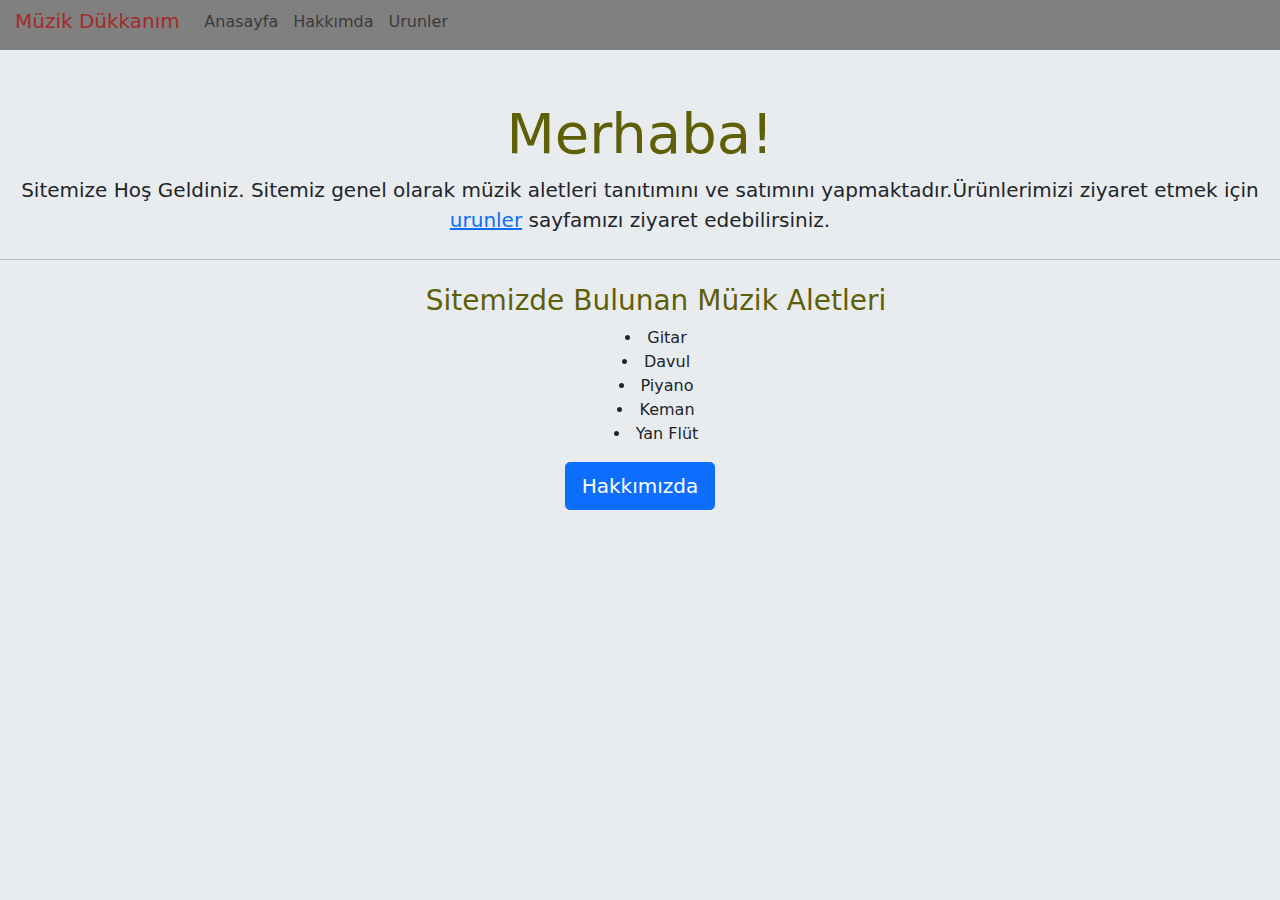
<file: index.html>
<!DOCTYPE html>
<html lang="en">

<head>
    <meta charset="UTF-8">
    <meta http-equiv="X-UA-Compatible" content="IE=edge">
    <meta name="viewport" content="width=device-width, initial-scale=1.0">
    <link rel="stylesheet" href="css/bootstrap.css">
    <link rel="stylesheet" href="css/main.css">
    <title>Anasayfa | Müzik Dükkanım</title>
</head>

<body>
    <header>
        <h5>Müzik Dükkanım</h5>
        <ul>
            <li><a href="index.html">Anasayfa</a></li>
            <li><a href="hakkimda.html">Hakkımda</a></li>
            <li><a href="urunler.html">Urunler</a></li>
        </ul>
    </header>
    <section>
        <div class="jumbotron">
            <h1 class="display-4">Merhaba!</h1>
            <p class="lead">Sitemize Hoş Geldiniz. Sitemiz genel olarak müzik aletleri tanıtımını ve satımını yapmaktadır.Ürünlerimizi ziyaret etmek için <a href="urunler.html">urunler</a> sayfamızı ziyaret edebilirsiniz.</p>
            <hr class="my-4">
            <ul>
                <h3>Sitemizde Bulunan Müzik Aletleri</h3>
                <li>Gitar</li>
                <li>Davul</li>
                <li>Piyano</li>
                <li>Keman</li>
                <li>Yan Flüt</li>
            </ul>
            <p class="lead">
              <a class="btn btn-primary btn-lg" href="hakkimda.html" role="button">Hakkımızda</a>
            </p>
          </div>
    </section>
</body>

</html>
</file>
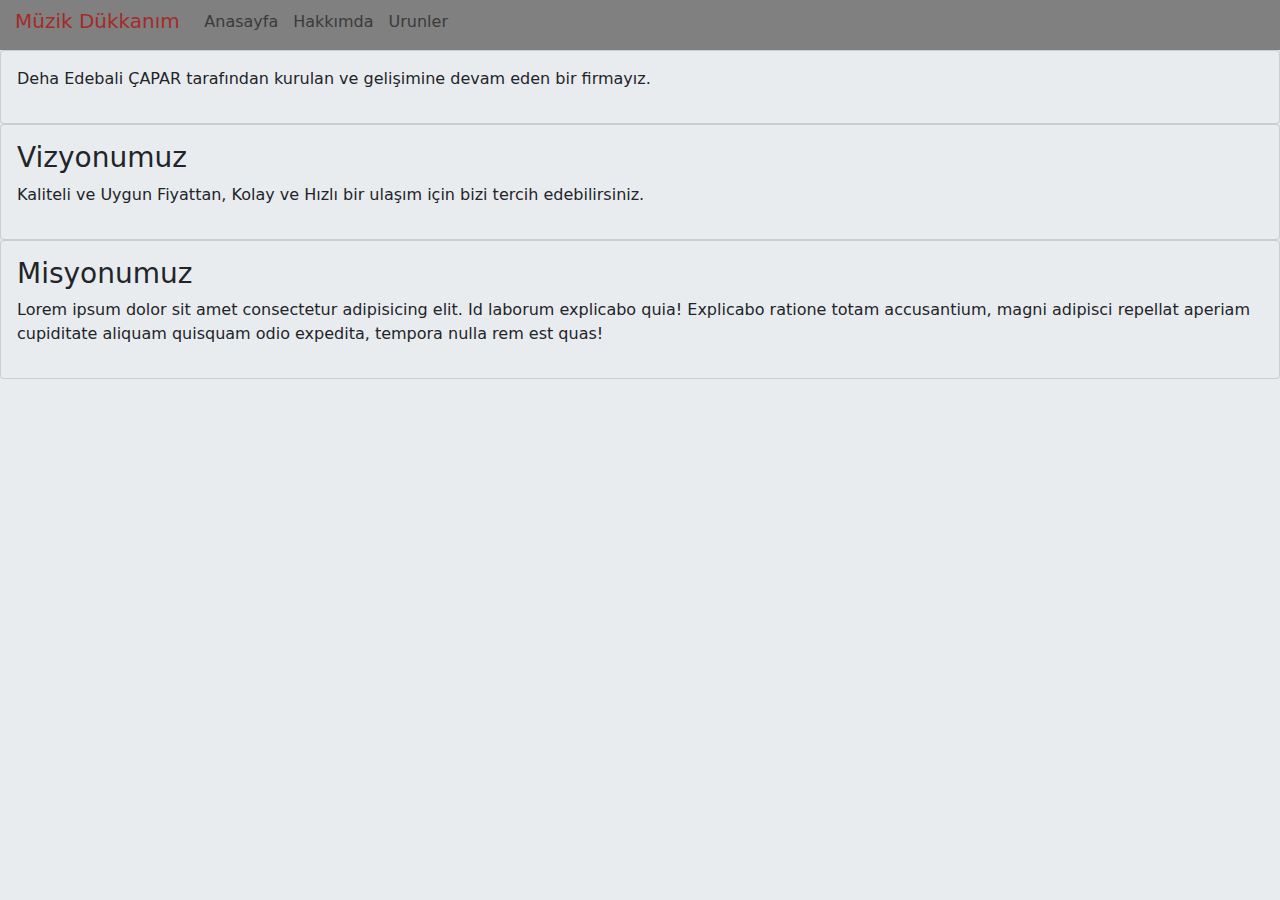
<file: hakkimda.html>
<!DOCTYPE html>
<html lang="en">

<head>
    <meta charset="UTF-8">
    <meta http-equiv="X-UA-Compatible" content="IE=edge">
    <meta name="viewport" content="width=device-width, initial-scale=1.0">
    <link rel="stylesheet" href="css/bootstrap.css">
    <link rel="stylesheet" href="css/hakkimda.css">
    <title>Anasayfa | Müzik Dükkanım</title>
</head>

<body>
    <header>
        <h5>Müzik Dükkanım</h5>
        <ul>
            <li><a href="index.html">Anasayfa</a></li>
            <li><a href="hakkimda.html">Hakkımda</a></li>
            <li><a href="urunler.html">Urunler</a></li>
        </ul>
    </header>
    <section>
        <article>
            <div class="card">
                <div class="card-body">
                    <p>Deha Edebali ÇAPAR tarafından kurulan ve gelişimine devam eden bir firmayız.</p>
                </div>
            </div>
            <div class="card">
                <div class="card-body">
                    <h3>Vizyonumuz</h3>
                    <p>Kaliteli ve Uygun Fiyattan, Kolay ve Hızlı bir ulaşım için bizi tercih edebilirsiniz. </p>
                </div>
            </div>

            <div class="card">
                <div class="card-body">
                    <h3>Misyonumuz</h3>
                    <p>Lorem ipsum dolor sit amet consectetur adipisicing elit. Id laborum explicabo quia! Explicabo
                        ratione totam accusantium, magni adipisci repellat aperiam cupiditate aliquam quisquam odio
                        expedita, tempora nulla rem est quas!</p>
                </div>
            </div>



        </article>
    </section>
</body>

</html>
</file>
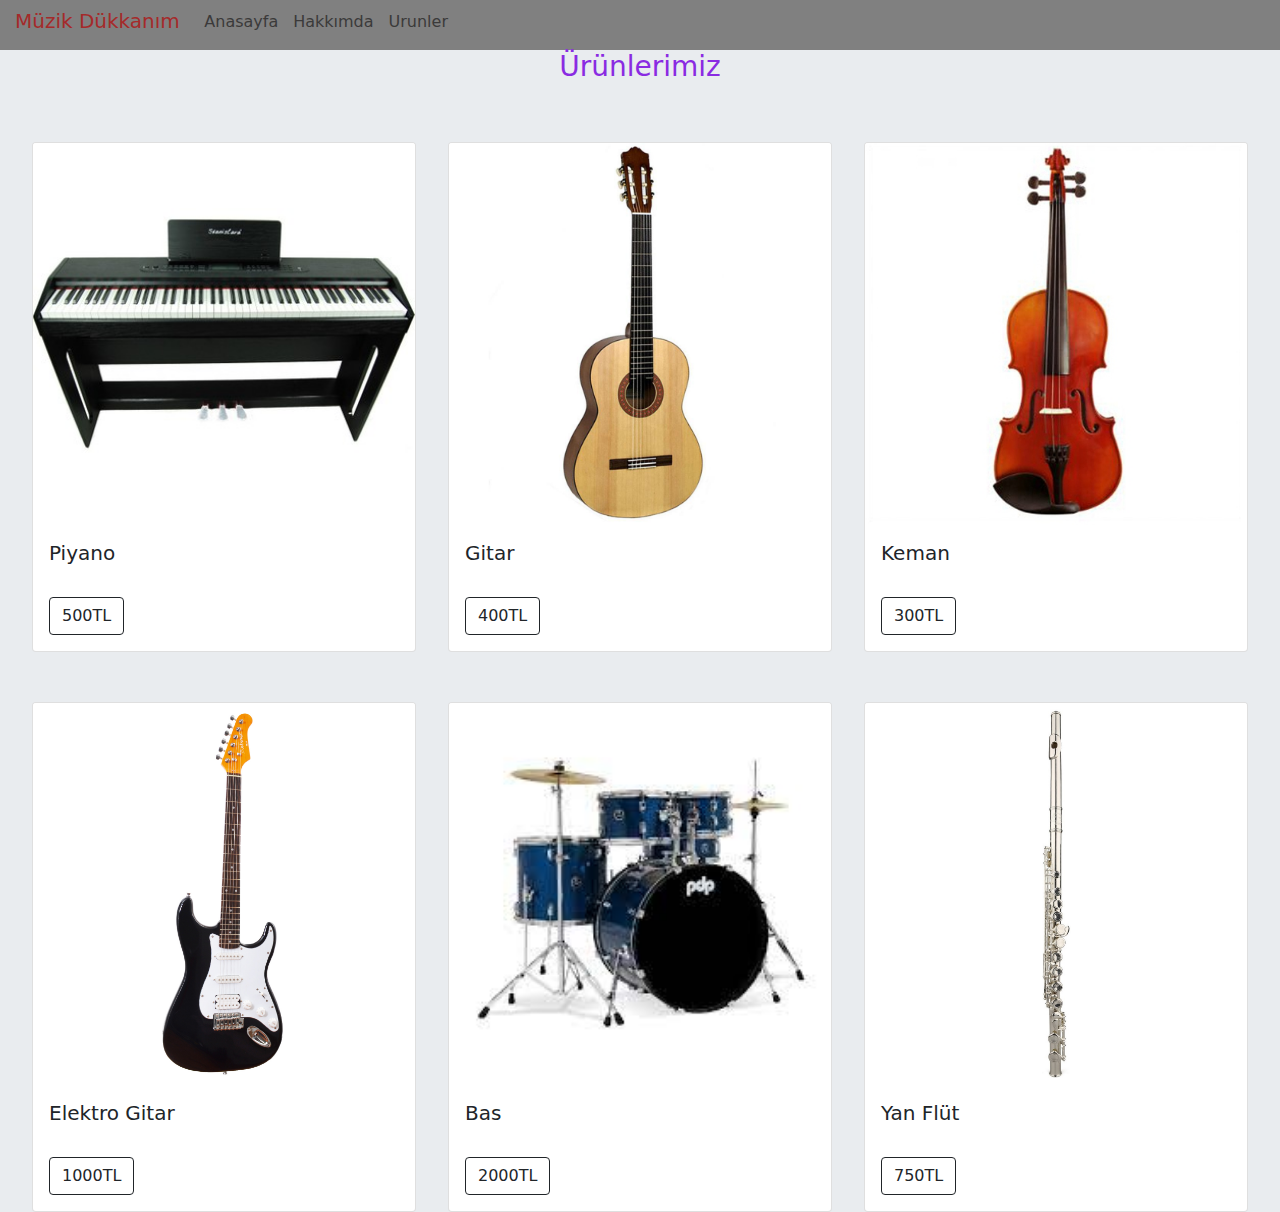
<file: urunler.html>
<!DOCTYPE html>
<html lang="en">

<head>
    <meta charset="UTF-8">
    <meta http-equiv="X-UA-Compatible" content="IE=edge">
    <meta name="viewport" content="width=device-width, initial-scale=1.0">
    <link rel="stylesheet" href="css/bootstrap.css">
    <link rel="stylesheet" href="css/urunler.css">
    <title>Anasayfa | Müzik Dükkanım</title>
</head>

<body>
    <header>
        <h5>Müzik Dükkanım</h5>
        <ul>
            <li><a href="index.html">Anasayfa</a></li>
            <li><a href="hakkimda.html">Hakkımda</a></li>
            <li><a href="urunler.html">Urunler</a></li>
        </ul>
    </header>
    <section>
        <article>
            <h3>Ürünlerimiz</h3>
        </article>
        <div class="cards">
            <div class="card" style="width: 24rem;">
                <img class="card-img-top" src="img/10130492653618.jpg" alt="Card image cap">
                <div class="card-body">
                    <h5 class="card-title">Piyano</h5>
                    <br>
                    <a href="#" class="btn btn-outline-dark">500TL</a>
                </div>
            </div>
            <div class="card col-4" style="width: 24rem;">
                <img class="card-img-top" src="img/13832902_.jpg" alt="Card image cap">
                <div class="card-body">
                    <h5 class="card-title">Gitar</h5>
                    <br>
                    <a href="#" class="btn btn-outline-dark">400TL</a>
                </div>
            </div>
            <div class="card" style="width: 24rem;">
                <img class="card-img-top" src="img/ashton-av142am-keman-1-4-56fc2a9ebc4a2ea99f18c7b4c117b964-3f7dabce391de3493c0e879891f2265e-max-pp.jpg" alt="Card image cap">
                <div class="card-body">
                    <h5 class="card-title">Keman</h5>
                    <br>
                    <a href="#" class="btn btn-outline-dark">300TL</a>
                </div>
            </div>
            <div class="card" style="width: 24rem;">
                <img class="card-img-top" src="img/gitar 3 .jpg" alt="Card image cap">
                <div class="card-body">
                    <h5 class="card-title">Elektro Gitar</h5>
                    <br>
                    <a href="#" class="btn btn-outline-dark">1000TL</a>
                </div>
            </div>
            <div class="card" style="width: 24rem;">
                <img class="card-img-top" src="img/indir.jpg" alt="Card image cap">
                <div class="card-body">
                    <h5 class="card-title">Bas</h5>
                    <br>
                    <a href="#" class="btn btn-outline-dark">2000TL</a>
                </div>
            </div>
            <div class="card" style="width: 24rem;">
                <img class="card-img-top" src="img/9973396766770.jpg" alt="Card image cap">
                <div class="card-body">
                    <h5 class="card-title">Yan Flüt</h5>
                    <br>
                    <a href="#" class="btn btn-outline-dark">750TL</a>
                </div>
            </div>
        </div>
    </section>
</body>

</html>
</file>
<file: css/main.css>
body{
    background-color: #E9ECEF
}
header{
    display: flex;
    background-color: gray;
    height: 50px;
    align-items: center;
}
header h5{
    padding-left: 15px;
    color: brown;
}
header ul {
    padding-top: 10px;
    display:flex;
    list-style-type: none;
    justify-content: center;
    padding-right: 5%;
}
header ul li{
    padding-left: 7%;
}

header ul li a{
    color: rgb(59, 58, 58);
    text-decoration: none;
}
header ul li a:hover{
    color: rgba(59, 58, 58,0.4);
}
section .jumbotron {
    padding-top: 50px;
    text-align: center;
}
section .jumbotron h1{
    color: rgb(95, 95, 8);
}
section .jumbotron ul h3{
    color: rgb(95, 95, 8);
}
section .jumbotron ul{
    list-style-position: inside;
}
</file>
<file: css/hakkimda.css>
body{
    background-color: #E9ECEF
}
header{
    display: flex;
    background-color: gray;
    height: 50px;
    align-items: center;
}
header h5{
    padding-left: 15px;
    color: brown;
}
header ul {
    padding-top: 10px;
    display:flex;
    list-style-type: none;
    justify-content: center;
    padding-right: 5%;
}
header ul li{
    padding-left: 7%;
}

header ul li a{
    color: rgb(59, 58, 58);
    text-decoration: none;
}
header ul li a:hover{
    color: rgba(59, 58, 58,0.4);
}
.card {
    background-color: #E9ECEF
}
</file>
<file: css/urunler.css>
body{
    background-color: #E9ECEF
}
header{
    display: flex;
    background-color: gray;
    height: 50px;
    align-items: center;
}
header h5{
    padding-left: 15px;
    color: brown;
}
header ul {
    padding-top: 10px;
    display:flex;
    list-style-type: none;
    justify-content: center;
    padding-right: 5%;
}
header ul li{
    padding-left: 7%;
}

header ul li a{
    color: rgb(59, 58, 58);
    text-decoration: none;
}
header ul li a:hover{
    color: rgba(59, 58, 58,0.4);
}
section article {
    text-align: center;
    color: blueviolet;
}
section .cards {
    display: flex;
    flex-wrap: wrap;
    flex-direction: row;
    align-items: center;
    justify-content: space-evenly;
    align-content: center;
}
section .cards .card{
    margin-top: 50px;
}
</file>
